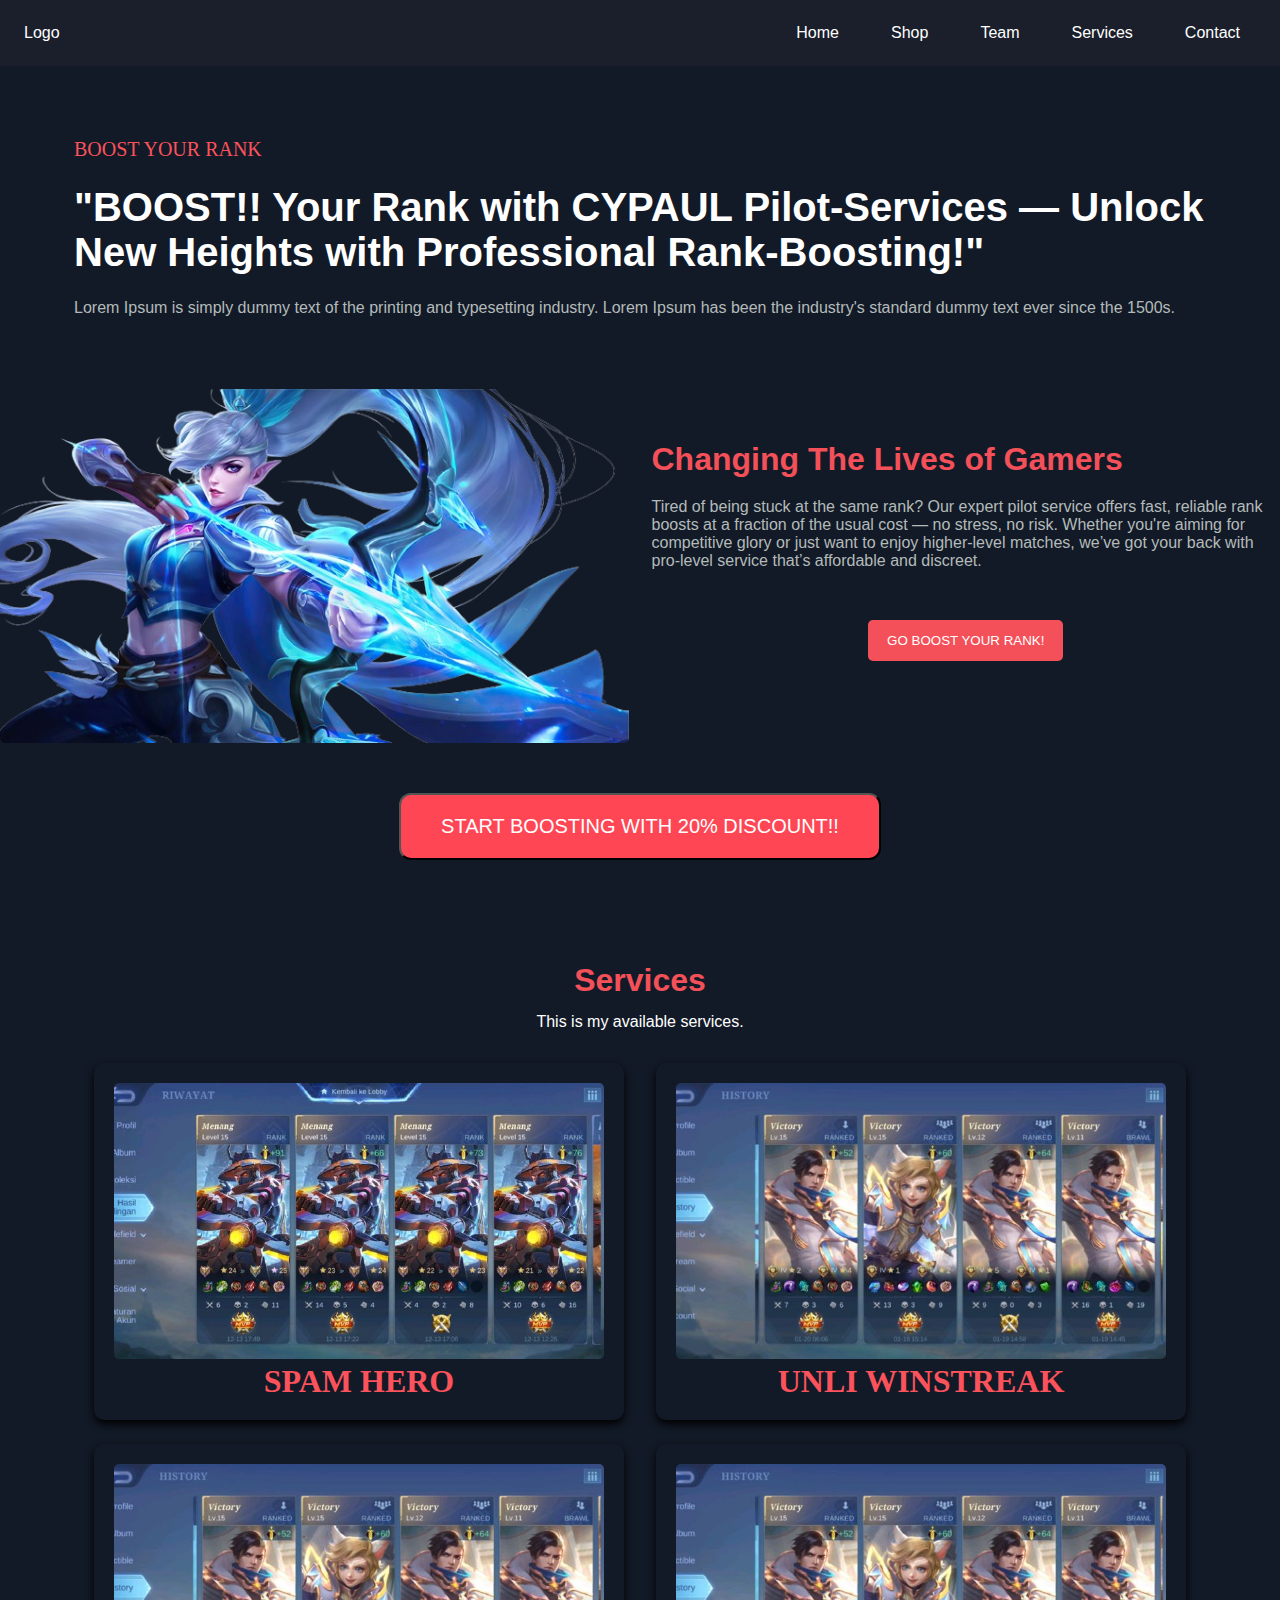
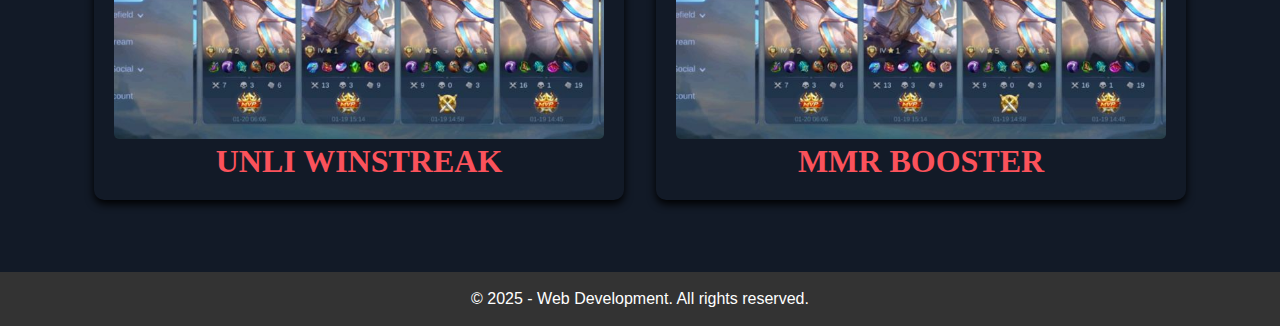
<file: index.html>
<!DOCTYPE html>
<html lang="en">

<head>
  <meta charset="UTF-8">
  <meta name="viewport" content="width=device-width, initial-scale=1.0">
  <title>1B Website - Home</title>
  <link rel="stylesheet" href="./assets/styles/style.css">
</head>

<body>
  <!-- Header -->
  <header id="header">
    <nav class="navbar container">
      <div>Logo</div>
      <input type="checkbox" class="menu-toggle" id="menu-toggle">
      <label for="menu-toggle" class="menu-btn">☰</label>
      <ul class="nav-links">
        <li><a href="./index.html"class="nav">Home</a></li>
        <li><a href="./pages/Shop.html"class="nav">Shop</a></li>
        <li><a href="./pages/about.html"class="nav">Team</a></li>
        <li><a href="./pages/services.html"class="nav">Services</a></li>
        <li><a href="./pages/contact.html" class="nav">Contact</a></li>  
      </ul>
    </nav>
  </header>

  <!-- Main Content -->
  <main>
    <!-- Hero Banner Section -->
    <section id="hero-banner" class="container">
      <div class="hero-content">
        <p class="intro">BOOST YOUR RANK</p>
        <h1 class="untro">"BOOST!! Your Rank with CYPAUL Pilot-Services — Unlock New Heights with Professional Rank-Boosting!"</h1>
        <p class="phrase">Lorem Ipsum is simply dummy text of the printing and typesetting industry. Lorem Ipsum has been the
          industry's standard dummy text ever since the 1500s.</p>
      </div>
      </div>
    </section>

        <section id="second-banner" class="container">
             <div class="hero-image">
        <img src="./assets/image/miya2.png" alt="Hero Banner Image">
      </div>

      <div class="second-content">
        <h1>Changing The Lives of Gamers </h1>
        <p>Tired of being stuck at the same rank? Our expert pilot service offers fast, reliable rank boosts at a fraction of the usual cost — no stress, no risk. Whether you're aiming for competitive glory or just want to enjoy higher-level matches, we’ve got your back with pro-level service that’s affordable and discreet.
        <div class="btn-group">
          <button class="primary-button">GO BOOST YOUR RANK!</button>
        </div>
      </div>
    </section>

          <div class="btn-group">
          <button class="third-button">START BOOSTING WITH 20% DISCOUNT!!</button>
        </div>
  

    <!-- Services Section -->
    <section id="services">
      <div class="container services-container">
        <div class="services-heading">
          <h2>Services</h2>
          <p>This is my available services.</p>
        </div>

        <div class="card-container">
    <!-- Card 1 -->
    <div class="card">
        <img src="assets/image/Spam-hero.jpg" alt="Card Image" class="card-image1">
        <h1 class="text">SPAM HERO</h1>
    </div>

    <!-- Card 2 -->
    <div class="card">
        <img src="assets/image/Unliwinstreak.jpg" alt="Card Image">
        <h1 class="text">UNLI WINSTREAK</h1>
    </div>

    <!-- Card 3 -->
    <div class="card">
        <img src="assets/image/Unliwinstreak.jpg" alt="Card Image">
        <h1 class="text">UNLI WINSTREAK</h1>
    </div>

    <!-- Card 4 -->
    <div class="card">
        <img src="assets/image/Unliwinstreak.jpg" alt="Card Image">
        <h1 class="text">MMR BOOSTER</h1>
    </div>  
</div>
    </section>
  </main>


  </div>
  <footer id="footer">
    <p>© 2025 - Web Development. All rights reserved.</p>
  </footer>
</body>

</html>
</file>
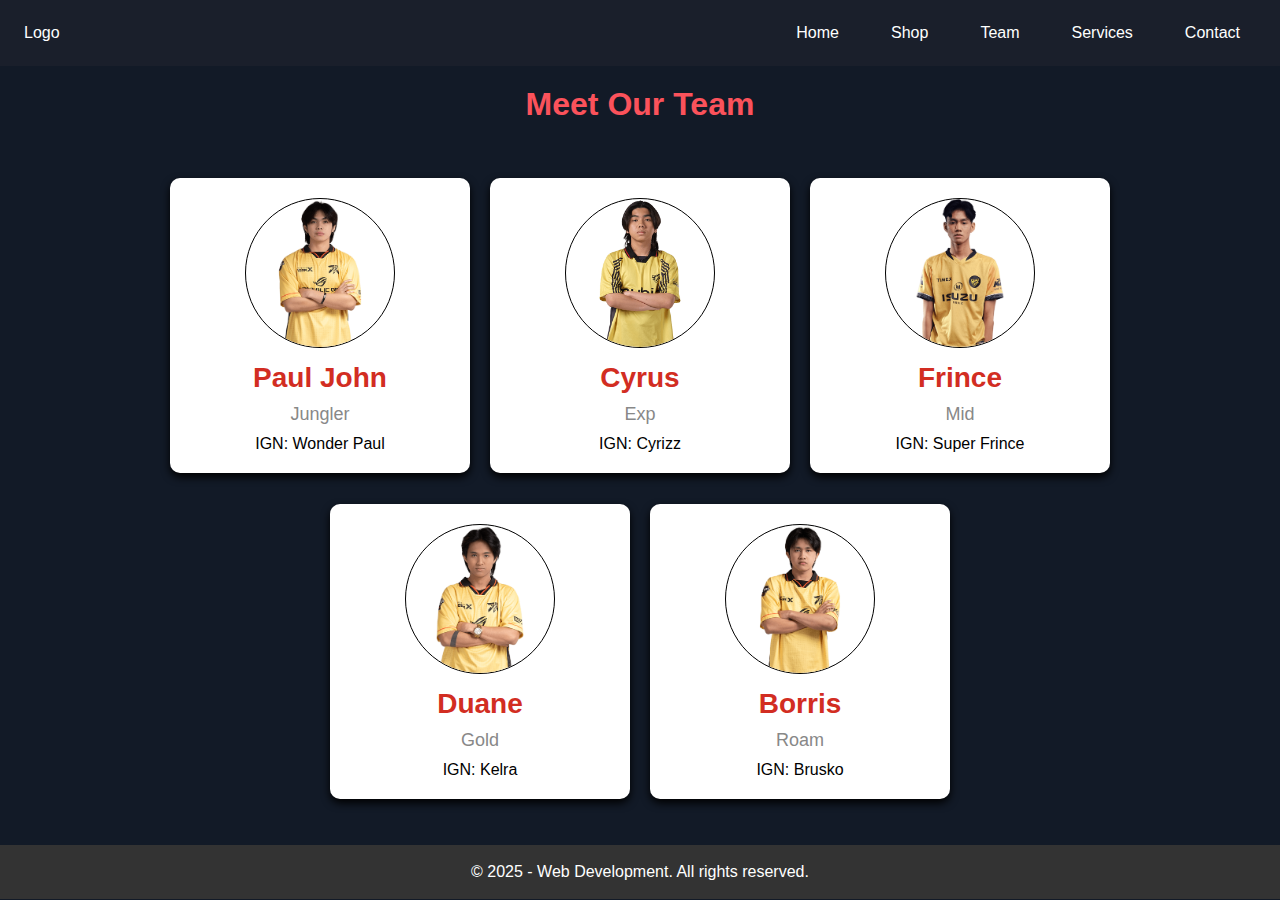
<file: pages/about.html>
<!DOCTYPE html>
<html lang="en">

<head>
  <meta charset="UTF-8">
  <meta name="viewport" content="width=device-width, initial-scale=1.0">
  <title>1B Website - About</title>
  <link rel="stylesheet" href="../assets/styles/style.css">
</head>

<body>
  <!-- Header -->
  <header id="header">
    <nav class="navbar container">
      <div>Logo</div>
      <input type="checkbox" class="menu-toggle" id="menu-toggle">
      <label for="menu-toggle" class="menu-btn">☰</label>
      <ul class="nav-links">
        <li><a href="../index.html" class="nav">Home</a></li>
        <li><a href="./Shop.html" class="nav">Shop</a></li>
        <li><a href="./about.html" class="nav">Team</a></li>
        <li><a href="./services.html" class="nav">Services</a></li>
        <li><a href="./contact.html" class="nav">Contact</a></li>
      </ul>
    </nav>
    </header>
    <section class="Team-section">
      <h2>Meet Our Team</h2>
      <div class="Team-container">
        <div class="team-member">
          <img src="../assets/image/kingkong.png" alt="Paul John">
          <h3>Paul John</h3>
          <p class="title">Jungler</p>
          <p class="content">IGN: Wonder Paul</p>
        </div>
    
        <div class="team-member">
          <img src="../assets/image/exp.png" alt="Cyrus">
          <h3>Cyrus</h3>
          <p class="title">Exp</p>
          <p class="content">IGN: Cyrizz</p>
        </div>
    
        <div class="team-member">
          <img src="../assets/image/mage.png" alt="Frince">
          <h3>Frince</h3>
          <p class="title">Mid</p>
          <p class="content">IGN: Super Frince</p>
        </div>
    
        <div class="team-member">
          <img src="../assets/image/gold.png" alt="Duane">
          <h3>Duane</h3>
          <p class="title">Gold</p>
          <p class="content">IGN: Kelra</p>
        </div>
    
        <div class="team-member">
          <img src="../assets/image/roam.png" alt="Borris">
          <h3>Borris</h3>
          <p class="title">Roam</p>
          <p class="content">IGN: Brusko</p>
        </div>
      </div>
    </section>
    
    <footer id="footer">
      <p>© 2025 - Web Development. All rights reserved.</p>
    </footer>
  </body>

</html>
</file>
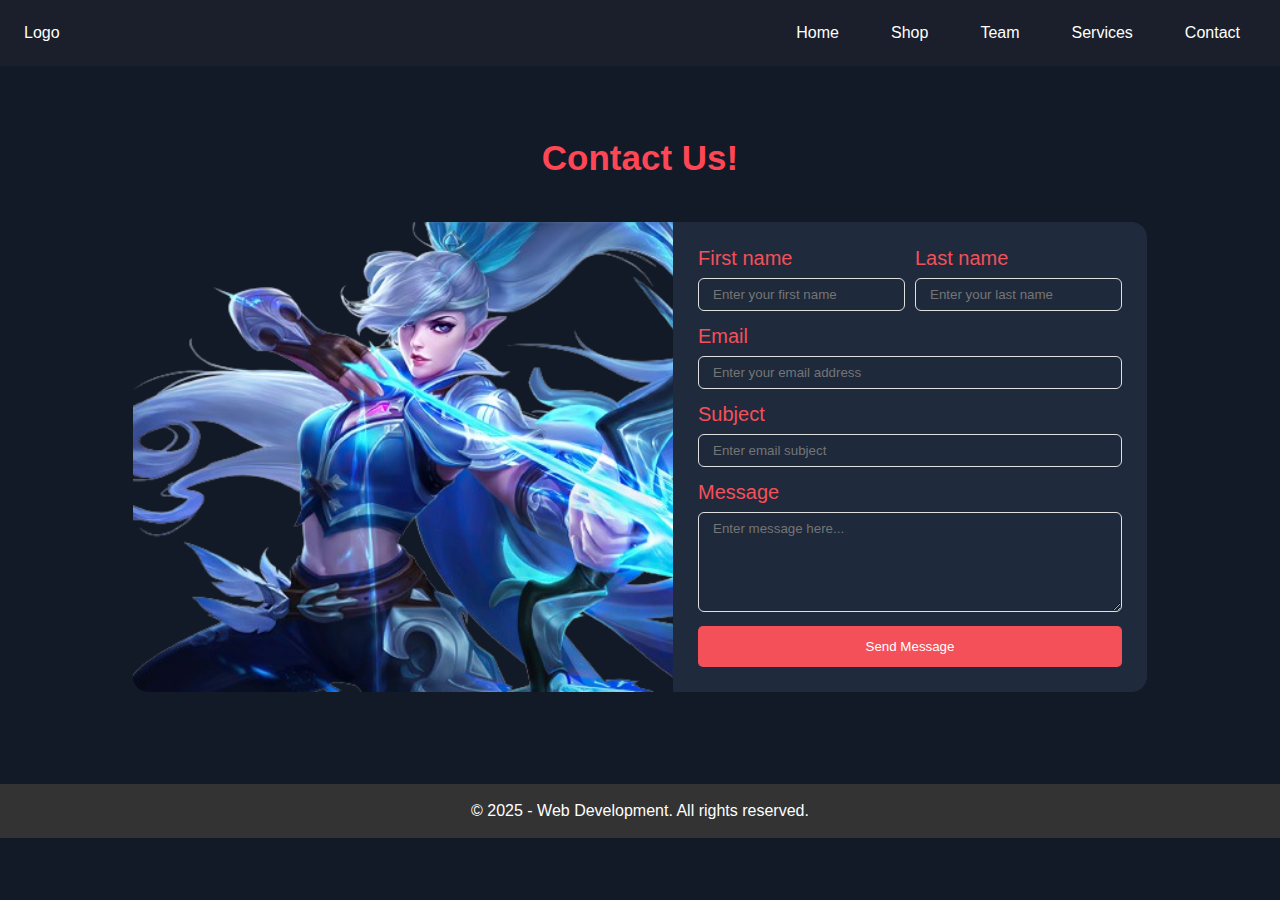
<file: pages/contact.html>
<!DOCTYPE html>
<html lang="en">

<head>
  <meta charset="UTF-8">
  <meta name="viewport" content="width=device-width, initial-scale=1.0">
  <title>1B Website - Contact</title>
  <link rel="stylesheet" href="../assets/styles/style.css">
</head>

<body>
  <!-- Header -->
  <header id="header">
    <nav class="navbar container">
      <div>Logo</div>
      <input type="checkbox" class="menu-toggle" id="menu-toggle">
      <label for="menu-toggle" class="menu-btn">☰</label>
      <ul class="nav-links">
        <li><a href="../index.html" class="nav">Home</a></li>
        <li><a href="./Shop.html" class="nav">Shop</a></li>
        <li><a href="./about.html" class="nav">Team</a></li>
        <li><a href="./services.html" class="nav">Services</a></li>
        <li><a href="./contact.html" class="nav">Contact</a></li>
      </ul>
    </nav>
  </header>

  <!-- Main Content -->
  <main>
    <section id="contact">
      <div class="container">
        <h1 class="message">Contact Us!</h1>

           <div class="form-container">

             <div class="form-image">
             <img src="../assets/image/miya2.png" alt="beside image">
            </div>

        <form action="./submission.html">
          <div class="fullname">
            <div class="form-group">
              <label for="firstName">First name</label>
              <input type="text" id="firstName" placeholder="Enter your first name" required>
            </div>
  
            <div class="form-group">
              <label for="lastName">Last name</label>
              <input type="text" id="lastName" placeholder="Enter your last name" required>
            </div>
          </div>

          <div class="form-group">
            <label for="email">Email</label>
            <input type="email" id="email" placeholder="Enter your email address" required>
          </div>

          <div class="form-group">
            <label for="subject">Subject</label>
            <input type="text" id="subject" placeholder="Enter email subject" required>
          </div>

          <div class="form-group">
            <label for="message">Message</label>
            <textarea id="message" placeholder="Enter message here..." required></textarea>
          </div>

          <button type="submit" class="primary-button">Send Message</button>
        </form>

       </div>
      </div>
    </section>
  </main>

  <footer id="footer">
    <p>© 2025 - Web Development. All rights reserved.</p>
  </footer>
</body>

</html>
</file>
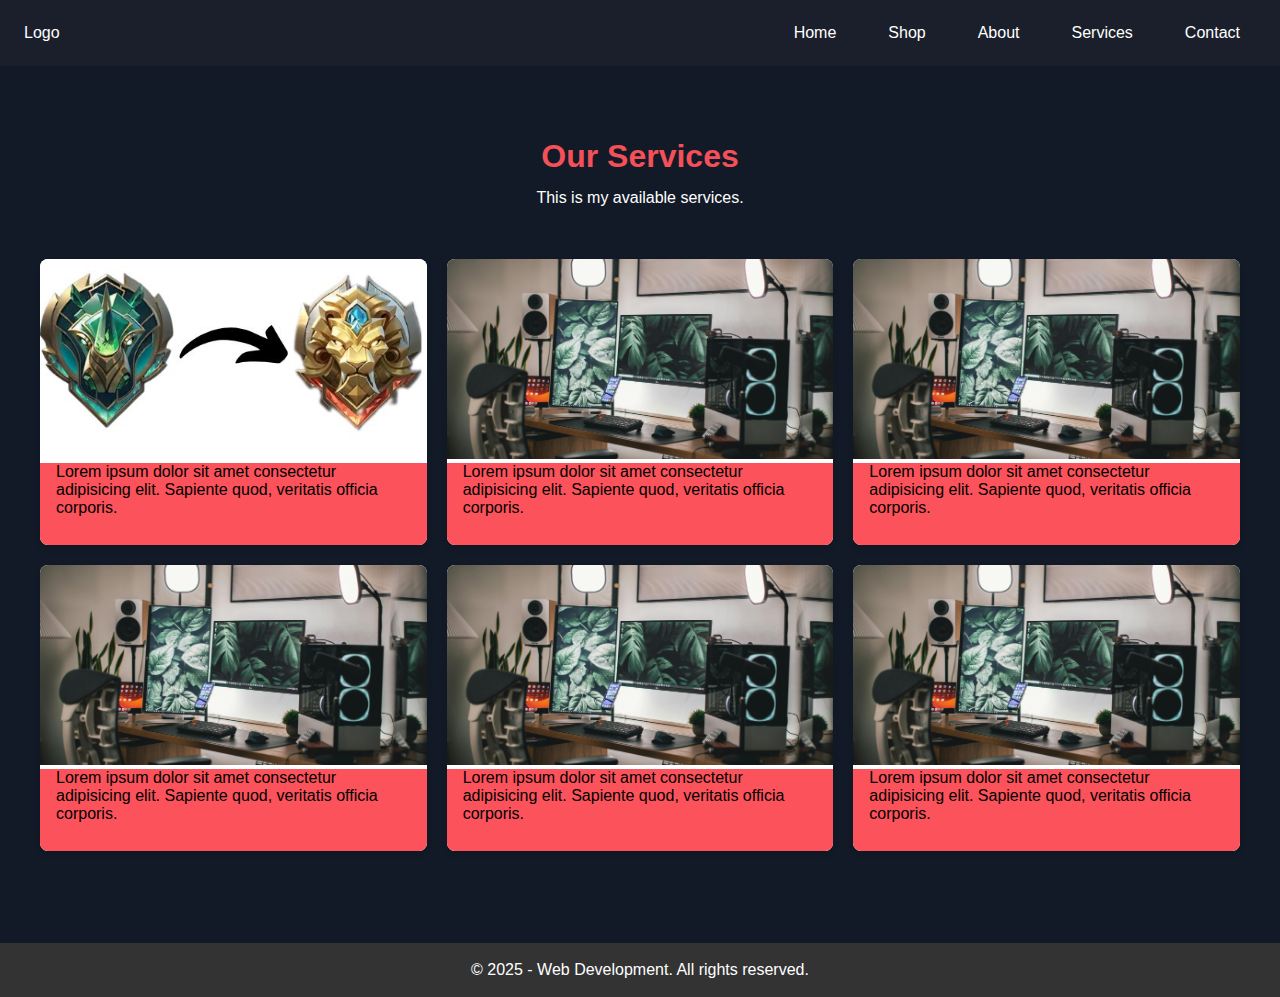
<file: pages/services.html>
<!DOCTYPE html>
<html lang="en">

<head>
  <meta charset="UTF-8">
  <meta name="viewport" content="width=device-width, initial-scale=1.0">
  <title>1B Website - Services</title>
  <link rel="stylesheet" href="../assets/styles/style.css">
</head>

<body>
  <!-- Header -->
  <header id="header">
    <nav class="navbar container">
      <div>Logo</div>
      <input type="checkbox" class="menu-toggle" id="menu-toggle">
      <label for="menu-toggle" class="menu-btn">☰</label>
      <ul class="nav-links">
        <li><a href="../index.html" class="nav">Home</a></li>
        <li><a href="./Shop.html" class="nav">Shop</a></li>
        <li><a href="./about.html" class="nav">About</a></li>
        <li><a href="./services.html" class="nav">Services</a></li>
        <li><a href="./contact.html" class="nav">Contact</a></li>
      </ul>
    </nav>
  </header>

  <!-- Main Content -->
  <main>
    <!-- Services Section -->
    <section id="services">
      <div class="container services-container">
        <div class="services-heading">
          <h2>Our Services</h2>
          <p>This is my available services.</p>
        </div>
       
    
        <div class="service-container">
          <!-- Card 1 -->
          <div class="service">
            <div class="service-header">
              <img src="../assets/image/service1.jpg" alt="Card Image">
            </div>
            <div class="card-body">
              Lorem ipsum dolor sit amet consectetur adipisicing elit. Sapiente quod, veritatis officia corporis.
            </div>
            <div class="card-footer">
             
            </div>
          </div>
        
          <!-- Card 2 -->
          <div class="service">
            <div class="service-header">
              <img src="../assets/image/hero-banner-image.jpg" alt="Card Image">
            </div>
            <div class="card-body">
              Lorem ipsum dolor sit amet consectetur adipisicing elit. Sapiente quod, veritatis officia corporis.
            </div>
            <div class="card-footer">

            </div>
          </div>
        
          <!-- Card 3 -->
          <div class="service">
            <div class="service-header">
              <img src="../assets/image/hero-banner-image.jpg" alt="Card Image">
            </div>
            <div class="card-body">
              Lorem ipsum dolor sit amet consectetur adipisicing elit. Sapiente quod, veritatis officia corporis.
            </div>
            <div class="card-footer">
            
            </div>
          </div>
        
          <!-- Card 4 -->
          <div class="service">
            <div class="service-header">
              <img src="../assets/image/hero-banner-image.jpg" alt="Card Image">
            </div>
            <div class="card-body">
              Lorem ipsum dolor sit amet consectetur adipisicing elit. Sapiente quod, veritatis officia corporis.
            </div>
            <div class="card-footer">
              
            </div>
          </div>
        
          <!-- Card 5 -->
          <div class="service">
            <div class="service-header">
              <img src="../assets/image/hero-banner-image.jpg" alt="Card Image">
            </div>
            <div class="card-body">
              Lorem ipsum dolor sit amet consectetur adipisicing elit. Sapiente quod, veritatis officia corporis.
            </div>
            <div class="card-footer">
              
            </div>
          </div>
        
          <!-- Card 6 -->
          <div class="service">
            <div class="service-header">
              <img src="../assets/image/hero-banner-image.jpg" alt="Card Image">
            </div>
            <div class="card-body">
              Lorem ipsum dolor sit amet consectetur adipisicing elit. Sapiente quod, veritatis officia corporis.
            </div>
            <div class="card-footer">
        
            </div>
          </div>
        </div>
            
            
            
            

            </div>
          </div>
        </div>
      </div>
    </section>
  </main>

  <footer id="footer">
    <p>© 2025 - Web Development. All rights reserved.</p>
  </footer>
</body>

</html>
</file>
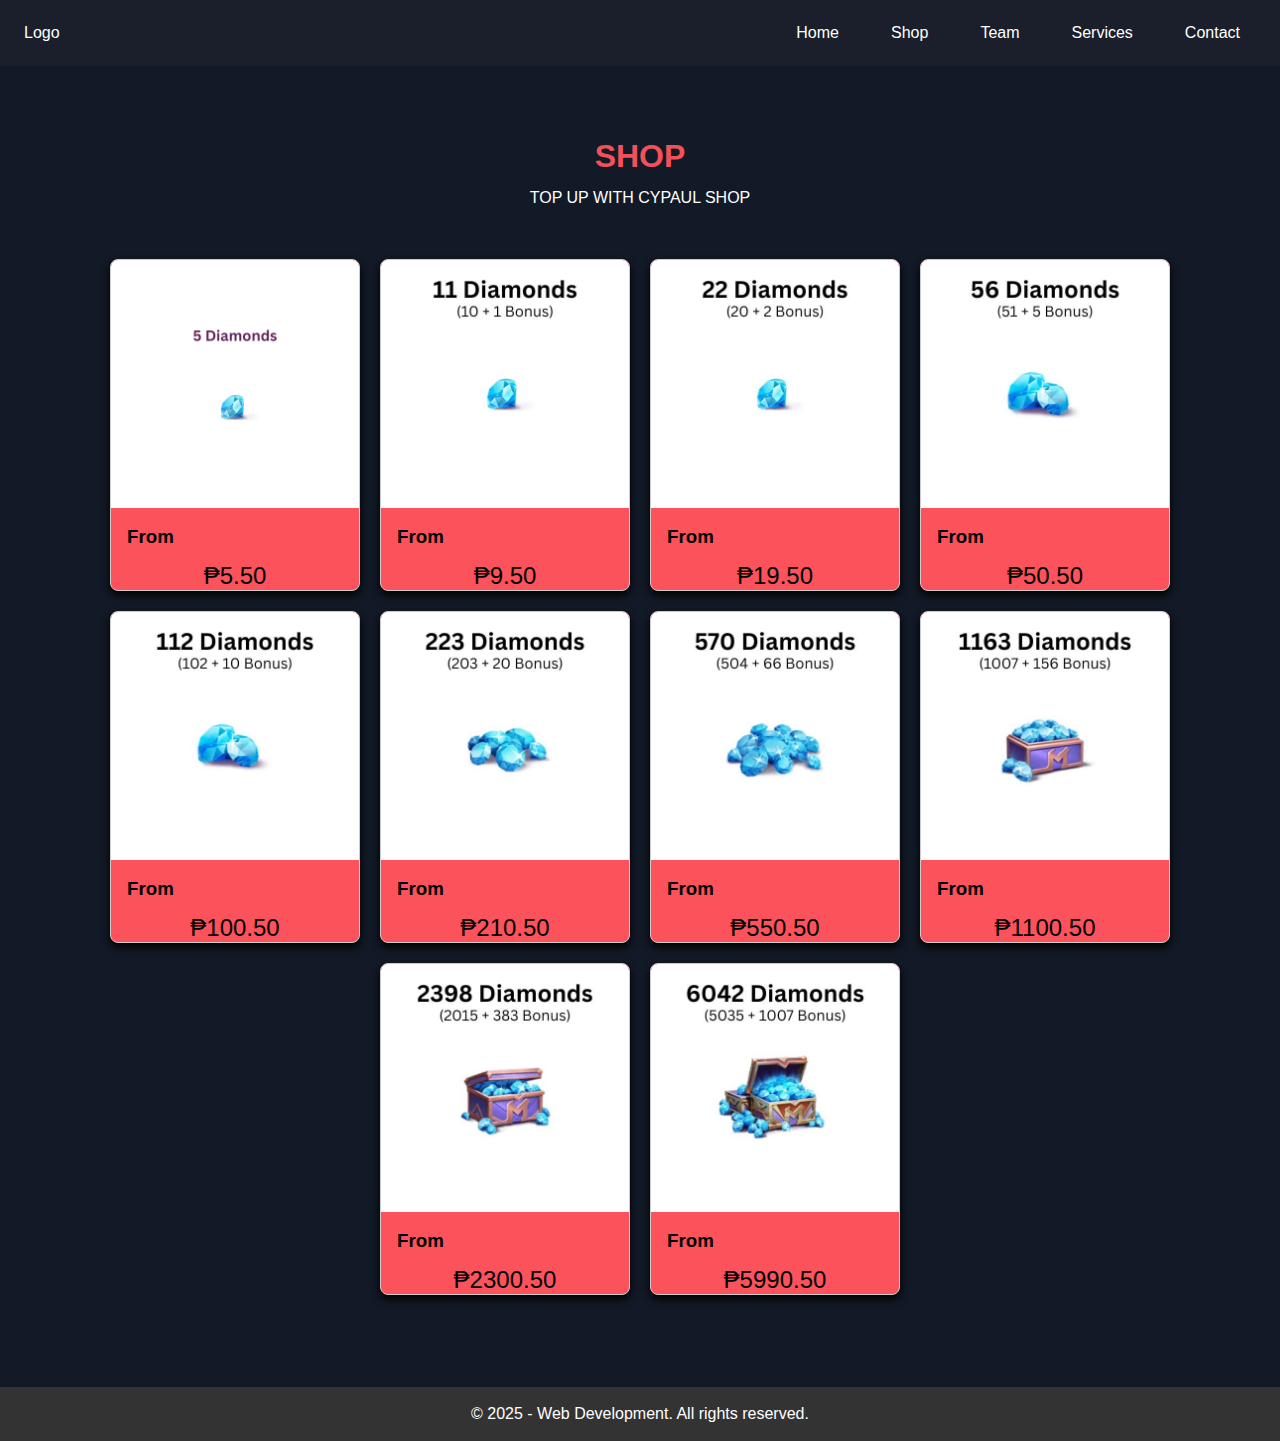
<file: pages/Shop.html>
<!DOCTYPE html>
<html lang="en">
<head>
    <meta charset="UTF-8">
    <meta name="viewport" content="width=device-width, initial-scale=1.0">
    <title>Shop</title>
    <link rel="stylesheet" href="../assets/styles/style.css">
</head>
<body>
    <header id="header">
        <nav class="navbar container">
          <div>Logo</div>
          <input type="checkbox" class="menu-toggle" id="menu-toggle">
          <label for="menu-toggle" class="menu-btn">☰</label>
          <ul class="nav-links">
        <li><a href="../index.html" class="nav">Home</a></li>
        <li><a href="./Shop.html" class="nav">Shop</a></li>
        <li><a href="./about.html" class="nav">Team</a></li>
        <li><a href="./services.html" class="nav">Services</a></li>
        <li><a href="./contact.html" class="nav">Contact</a></li>
          </ul>
        </nav>
      </header> 

    <section id="services">
        <div class="container services-container">
          <div class="services-heading">
            <h2>SHOP</h2>
            <p>TOP UP WITH CYPAUL SHOP</p>
          </div>
          <div class="shop-container">
           <!-- Card 1 -->
<div class="shop">
  <div class="shop-inner">
    <div class="shop-header">
      <img src="../assets/image/5 Diamonds.png" alt="Shop Image">
      <h3>From</h3>
    </div>
    <div class="shop-body">₱5.50</div>
  </div>
</div>

<!-- Card 2 -->
<div class="shop">
  <div class="shop-inner">
    <div class="shop-header">
      <img src="../assets/image/11.jpg" alt="Shop Image">
      <h3>From</h3>
    </div>
    <div class="shop-body">₱9.50</div>
  </div>
</div>

<!-- Card 3 -->
<div class="shop">
  <div class="shop-inner">
    <div class="shop-header">
      <img src="../assets/image/22.jpg" alt="Shop Image">
      <h3>From</h3>
    </div>
    <div class="shop-body">₱19.50</div>
  </div>
</div>
<!-- Card 4 -->
<div class="shop">
  <div class="shop-inner">
    <div class="shop-header">
      <img src="../assets/image/56.jpg" alt="Shop Image">
      <h3>From</h3>
    </div>
    <div class="shop-body">₱50.50</div>
  </div>
</div>
<!-- Card 5 -->
<div class="shop">
  <div class="shop-inner">
    <div class="shop-header">
      <img src="../assets/image/112.jpg" alt="Shop Image">
      <h3>From</h3>
    </div>
    <div class="shop-body">₱100.50</div>
  </div>
</div>
<!-- Card 6 -->
<div class="shop">
  <div class="shop-inner">
    <div class="shop-header">
      <img src="../assets/image/223.jpg" alt="Shop Image">
      <h3>From</h3>
    </div>
    <div class="shop-body">₱210.50</div>
  </div>
</div>
<!-- Card 7 -->
<div class="shop">
  <div class="shop-inner">
    <div class="shop-header">
      <img src="../assets/image/570.jpg" alt="Shop Image">
      <h3>From</h3>
    </div>
    <div class="shop-body">₱550.50</div>
  </div>
</div>
<!-- Card 8 -->
<div class="shop">
  <div class="shop-inner">
    <div class="shop-header">
      <img src="../assets/image/1163.jpg" alt="Shop Image">
      <h3>From</h3>
    </div>
    <div class="shop-body">₱1100.50</div>
  </div>
</div>
<!-- Card 9 -->
<div class="shop">
  <div class="shop-inner">
    <div class="shop-header">
      <img src="../assets/image/2398.jpg" alt="Shop Image">
      <h3>From</h3>
    </div>
    <div class="shop-body">₱2300.50</div>
  </div>
</div>
<!-- Card 10 -->
<div class="shop">
  <div class="shop-inner">
    <div class="shop-header">
      <img src="../assets/image/6042.jpg" alt="Shop Image">
      <h3>From</h3>
    </div>
    <div class="shop-body">₱5990.50</div>
  </div>
</div>
                 
              </div>
            </div>
          </div>
        </div>
      </section>
    </main>
         
    
  
    <footer id="footer">
      <p>© 2025 - Web Development. All rights reserved.</p>
    </footer>
  </body>
          
  </body>
    
</body>
</html>
</file>
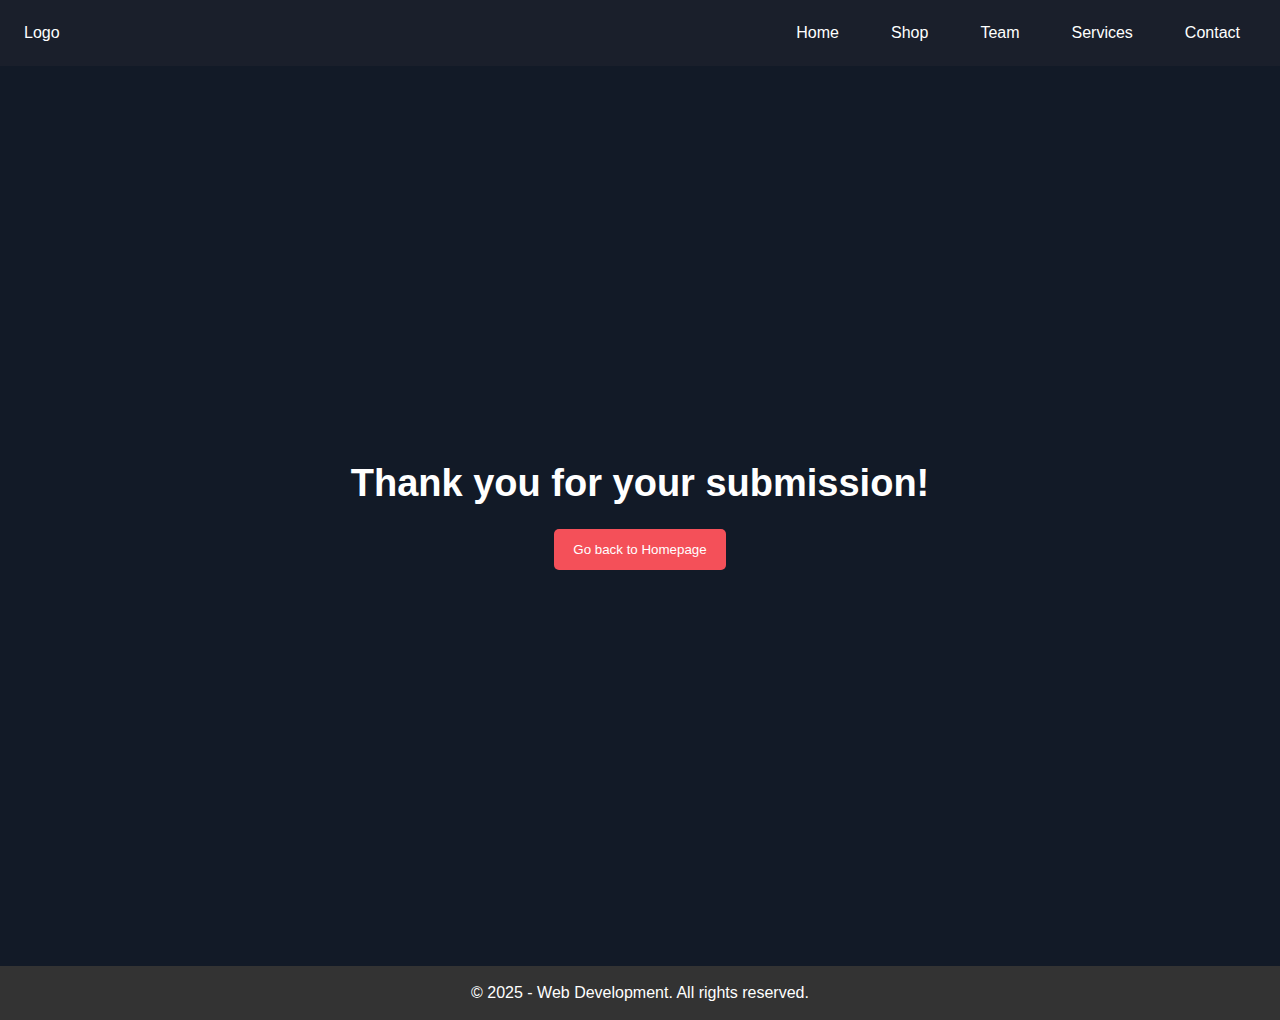
<file: pages/submission.html>
<!DOCTYPE html>
<html lang="en">

<head>
  <meta charset="UTF-8">
  <meta name="viewport" content="width=device-width, initial-scale=1.0">
  <title>1B Website - Contact</title>
  <link rel="stylesheet" href="../assets/styles/style.css">
</head>

<body>
  <!-- Header -->
  <header id="header">
    <nav class="navbar container">
      <div>Logo</div>
      <input type="checkbox" class="menu-toggle" id="menu-toggle">
      <label for="menu-toggle" class="menu-btn">☰</label>
      <ul class="nav-links">
        <li><a href="../index.html" class="nav">Home</a></li>
        <li><a href="./Shop.html" class="nav">Shop</a></li>
        <li><a href="./about.html" class="nav">Team</a></li>
        <li><a href="./services.html" class="nav">Services</a></li>
        <li><a href="./contact.html" class="nav">Contact</a></li>

      </ul>
    </nav>
  </header>

  <!-- Main Content -->
  <main>
    <section id="submission">
      <h1>Thank you for your submission!</h1>
      <a href="../index.html"><button class="primary-button">Go back to Homepage</button></a>
    </section>
  </main>

  <footer id="footer">
    <p>© 2025 - Web Development. All rights reserved.</p>
  </footer>
</body>

</html>
</file>
<file: assets/styles/style.css>
/* 
-- Responsive Breakpoints
sm: 640px - mobile phone size
md: 768px - Tablet size
lg: 1024px - Laptop standard size
xl: 1280px -- larger wide desktop size
*/

/* Reusable Styles */
@import "button.css";
@import "card.css";

/* Section Styles */
@import "navbar.css";
@import "hero-banner.css";
@import "services.css";
@import "contact.css";
@import "submission.css";
@import "footer.css";
@import "shop.css";
@import "about.css";

* {
  margin: 0;
  padding: 0;
  box-sizing: border-box;
}

html, body {
  font-family: Arial, Helvetica, sans-serif;
  overflow-x: hidden;
  background-color: #121a27;
}

.container {
  max-width: 1280px;
  margin: 0 auto;
}
</file>
